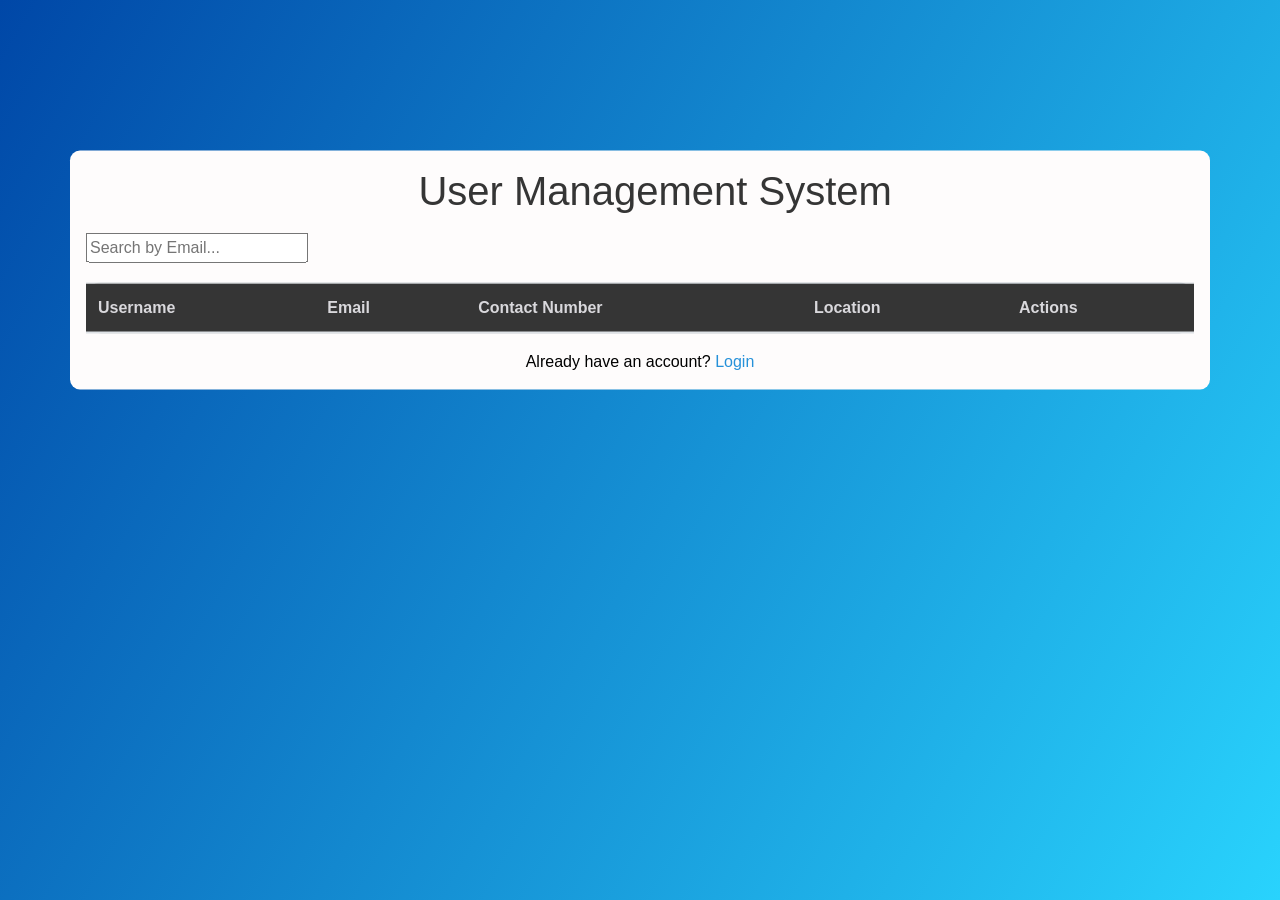
<file: crud.html>
<!DOCTYPE html>
<html lang="en">
<head>
  <meta charset="UTF-8">
  <meta name="viewport" content="width=device-width, initial-scale=1.0">
  <title>User Management System</title>
  <link rel="stylesheet" href="https://stackpath.bootstrapcdn.com/bootstrap/4.5.2/css/bootstrap.min.css">
  
  <style>
      body{
      /* font-family:Verdana, Geneva, Tahoma, sans-serif ; */
      background:linear-gradient(120deg, #0047A7, #29D3FD);
      /* background-image: url("crudbg2.png"); */
      height: 100vh;
      overflow: hidden;
      
     }
     h1{
      color: #353535;
      margin-left: 30%;
     }
     #searchInput{
      width: 20%;
      margin-top: 10px;
      margin-bottom: 20px;
     }
     .container{
        position: absolute;
        top: 30%;
        left: 50%;
        transform: translate(-50%, -50%);   
        background: #FEFCFC;
        border-radius: 10px;
        padding: 16px;
        box-shadow: 10px 10px 5px #353535 solid;
      
     }
     .table{
        background: linear-gradient(120deg, #b8b8b5, #919ca9 );
        border-radius: 15px;
        color: #1c1c1b;
        font-weight: 500;  
     }
     .list{
        background-color: #353535;
        color: #d9d8dc;
        border-radius: 15px;
     }
    .btn_btn-primary{
        height: 30px;
        margin-bottom: 10px;
        background-color: #2691d9;
        border-radius: 6.5px;
        border: 1px solid;
        color: #d9d8dc;
        cursor: pointer;
        outline: none;
        font-weight: 500;
    }
    .btn_btn-primary:hover{
         border-color: #2691d9;
         transition: .5s;
         color:#fff;
    }
    .btn_login {
        margin: 0;      
        text-align: center;
        font-size: 16px;
        color: #000;
    }
    .btn_login a{ 
      color: #2691d9;
      text-decoration: none;
    }
    
    .btn_login a:hover{
      text-decoration: underline;
    }
  </style>
</head>
<body>
  <div class="container">
  
    <h1>User Management System</h1>
    <input type="text" id="searchInput" onkeyup="searchUsers()" placeholder="Search by Email...">
    <!--<button type="button" class="btn_btn-primary" onclick="openCreateUserModal()">Create User</button> -->
    <!-- <p class="btn_login">Already have an account? <a href="login.html" target="_blank" >Login</a></p> -->
    <!-- <a><button href="login.html" type="button" class="btn_login" onclick="">Login</button></a> -->
    <table class="table">
      <thead >
        <tr class="list">
          <th>Username</th>
          <th>Email</th>
          <th>Contact Number</th>
          <th>Location</th>
          <th>Actions</th>
        </tr>
      </thead>
      <tbody id="userTableBody">
        <!-- User data will be inserted here -->
      </tbody>
    </table>
    <p class="btn_login">Already have an account? <a href="login.html">Login</a></p>
  </div>

  <!-- Floating create/edit user modal -->
  <div id="userModal" class="modal">
    <div class="modal-dialog">
      <div class="modal-content">
        <div class="modal-header">
          <h5 class="modal-title">Create User</h5>
          <button type="button" class="close" data-dismiss="modal">&times;</button>
        </div>
        <div class="modal-body">
          <form id="userForm">
            <div class="form-group">
              <label for="username">Username:</label>
              <input type="text" class="form-control" id="username" required>
            </div>
            <div class="form-group">
              <label for="email">Email:</label>
              <input type="email" class="form-control" id="email" required>
            </div>
            <div class="form-group">
              <label for="password">Password:</label>
              <input type="password" class="form-control" id="password" required>
            </div>
            <div class="form-group">
              <label for="confirmPassword">Confirm Password:</label>
              <input type="password" class="form-control" id="confirmPassword" required>
            </div>
            <div class="form-group">
              <label for="contactNumber">Contact Number:</label>
              <input type="text" class="form-control" id="contactNumber" required>
            </div>
            <div class="form-group">
              <label for="location">Location:</label>
              <input type="text" class="form-control" id="location" required>
            </div>
            <button type="submit" class="btn btn-primary" id="saveUserBtn">Create</button>
          </form>
        </div>
      </div>
    </div>
  </div>

<script src="crud.js"></script>

  <!-- <script>
    // Define functions for CRUD operations, search, and modal handling
    // Use localStorage for data storage/retrieval
    
    // Function to retrieve users from localStorage
    function getUsers() {
      let users = JSON.parse(localStorage.getItem('users'));
      return users ? users : [];
    }

    // Function to save users to localStorage
    function saveUsers(users) {
      localStorage.setItem('users', JSON.stringify(users));
    }

    // Function to display users in the table
    function displayUsers(users) {
      let userTableBody = document.getElementById('userTableBody');
      userTableBody.innerHTML = '';
      users.forEach(function(user) {
        let row = `<tr>
                    <td>${user.username}</td>
                    <td>${user.email}</td>
                    <td>${user.contactNumber}</td>
                    <td>${user.location}</td>
                    <td>
                      <button type="button" class="btn btn-primary" onclick="openEditUserModal(${user.id})">Edit</button>
                      <button type="button" class="btn btn-danger" onclick="deleteUser(${user.id})">Delete</button>
                    </td>
                  </tr>`;
        userTableBody.innerHTML += row;
      });
    }

    // Function to search users by username
    function searchUsers() {
      let keyword = document.getElementById('searchInput').value.toLowerCase();
      let users = getUsers();
      let filteredUsers = users.filter(function(user) {
        return user.username.toLowerCase().includes(keyword);
      });
      displayUsers(filteredUsers);
    }

    // Function to open create user modal
    function openCreateUserModal() {
      $('#userModal').modal('show');
      document.getElementById('userForm').reset();
      document.getElementById('saveUserBtn').setAttribute('onclick', 'createUser()');
    }

    // Function to create a new user
    function createUser() {
      let username = document.getElementById('username').value;
      let email = document.getElementById('email').value;
      let password = document.getElementById('password').value;
      let confirmPassword = document.getElementById('confirmPassword').value;
      let contactNumber = document.getElementById('contactNumber').value;
      let location = document.getElementById('location').value;
      
      if (password !== confirmPassword) {
        alert("Passwords don't match");
        return;
      }

      let newUser = {
        id: Date.now(),
        username: username,
        email: email,
        password: password,
        contactNumber: contactNumber,
        location: location
      };

      let users = getUsers();
      users.push(newUser);
      saveUsers(users);

      $('#userModal').modal('hide');
      displayUsers(users);
    }

    // Function to open edit user modal
    function openEditUserModal(userId) {
      let users = getUsers();
      let user = users.find(u => u.id === userId);
      if (!user) {
        alert('User not found');
        return;
      }

      $('#userModal').modal('show');
      document.getElementById('username').value = user.username;
      document.getElementById('email').value = user.email;
      document.getElementById('contactNumber').value = user.contactNumber;
      document.getElementById('location').value = user.location;
      document.getElementById('saveUserBtn').setAttribute('onclick', `editUser(${userId})`);
    }

    // Function to edit a user
    function editUser(userId) {
      let users = getUsers();
      let userIndex = users.findIndex(u => u.id === userId);
      if (userIndex === -1) {
        alert('User not found');
        return;
      }

      let username = document.getElementById('username').value;
      let email = document.getElementById('email').value;
      let contactNumber = document.getElementById('contactNumber').value;
      let location = document.getElementById('location').value;

      users[userIndex].username = username;
      users[userIndex].email = email;
      users[userIndex].contactNumber = contactNumber;
      users[userIndex].location = location;

      saveUsers(users);

      $('#userModal').modal('hide');
      displayUsers(users);
    }

    // Function to delete user
    function deleteUser(userId) {
      let users = getUsers();
      let userIndex = users.findIndex(u => u.id === userId);
      if (userIndex === -1) {
        alert('User not found');
        return;
      }

      users.splice(userIndex, 1);
      saveUsers(users);
      displayUsers(users);
    }

    // Initialize the page
    function init() {
      let users = getUsers();
      displayUsers(users);
    }

    // Call init function when the page loads
    window.onload = init;
  </script> -->

  <!-- jQuery and Bootstrap JS -->
  <script src="https://code.jquery.com/jquery-3.5.1.slim.min.js"></script>
  <script src="https://stackpath.bootstrapcdn.com/bootstrap/4.5.2/js/bootstrap.min.js"></script>
</body>
</html>






<!-- <script>
  document.addEventListener("DOMContentLoaded", function() {
    // Load existing users from localStorage
    let users = JSON.parse(localStorage.getItem("users")) || [];
  
    // Function to render user form
    function renderUserForm() {
      let formHTML = `
        <h3>Add/Edit User</h3>
        <form id="userForm">
          <div class="form-group">
            <label for="username">Username:</label>
            <input type="text" class="form-control" id="username" required>
          </div>
          <div class="form-group">
            <label for="password">Password:</label>
            <input type="password" class="form-control" id="password" required>
          </div>
          <div class="form-group">
            <label for="confirmPassword">Confirm Password:</label>
            <input type="password" class="form-control" id="confirmPassword" required>
          </div>
          <div class="form-group">
            <label for="startDate">Start Date:</label>
            <input type="date" class="form-control" id="startDate" required>
          </div>
          <div class="form-group">
            <label for="email">Email:</label>
            <input type="email" class="form-control" id="email" required>
          </div>
          <div class="form-group">
            <label for="contactNumber">Contact Number:</label>
            <input type="text" class="form-control" id="contactNumber" required>
          </div>
          <div class="form-group">
            <label for="location">Location:</label>
            <input type="text" class="form-control" id="location" required>
          </div>
          <button type="submit" class="btn btn-primary">Submit</button>
        </form>
      `;
      document.getElementById("userForm").innerHTML = formHTML;
  
      // Add event listener for form submission
      document.getElementById("userForm").addEventListener("submit", function(event) {
        event.preventDefault();
        let newUser = {
          username: document.getElementById("username").value,
          password: document.getElementById("password").value,
          startDate: document.getElementById("startDate").value,
          email: document.getElementById("email").value,
          contactNumber: document.getElementById("contactNumber").value,
          location: document.getElementById("location").value
        };
        if (validatePassword(newUser.password, document.getElementById("confirmPassword").value)) {
          saveUser(newUser);
          renderUserList();
          document.getElementById("userForm").reset();
        } else {
          alert("Passwords do not match.");
        }
      });
    }
  
    // Function to validate password
    function validatePassword(password, confirmPassword) {
      return password === confirmPassword;
    }
  
    // Function to save user to localStorage
    function saveUser(user) {
      users.push(user);
      localStorage.setItem("users", JSON.stringify(users));
    }
  
    // Function to render user list
    function renderUserList() {
      let userListHTML = `
        <h3>User List</h3>
        <table class="table">
          <thead>
            <tr>
              <th>Username</th>
              <th>Email</th>
              <th>Start Date</th>
              <th>Contact Number</th>
              <th>Location</th>
              <th>Actions</th>
            </tr>
          </thead>
          <tbody>
      `;
      users.forEach(function(user, index) {
        userListHTML += `
          <tr>
            <td>${user.username}</td>
            <td>${user.email}</td>
            <td>${user.startDate}</td>
            <td>${user.contactNumber}</td>
            <td>${user.location}</td>
            <td>
              <button class="btn btn-sm btn-primary" onclick="editUser(${index})">Edit</button>
              <button class="btn btn-sm btn-danger" onclick="deleteUser(${index})">Delete</button>
            </td>
          </tr>
        `;
      });
      userListHTML += `
          </tbody>
        </table>
      `;
      document.getElementById("userList").innerHTML = userListHTML;
    }
  
    // Function to delete user
    function deleteUser(index) {
      users.splice(index, 1);
      localStorage.setItem("users", JSON.stringify(users));
      renderUserList();
    }
  
    // Function to edit user
    function editUser(index) {
      let user = users[index];
      document.getElementById("username").value = user.username;
      document.getElementById("startDate").value = user.startDate;
      document.getElementById("email").value = user.email;
      document.getElementById("contactNumber").value = user.contactNumber;
      document.getElementById("location").value = user.location;
  
      // Remove the user from the list
      users.splice(index, 1);
      localStorage.setItem("users", JSON.stringify(users));
  
      renderUserForm();
    }
  
    // Initial render
    renderUserForm();
    renderUserList();
  });
</script>   -->
</file>
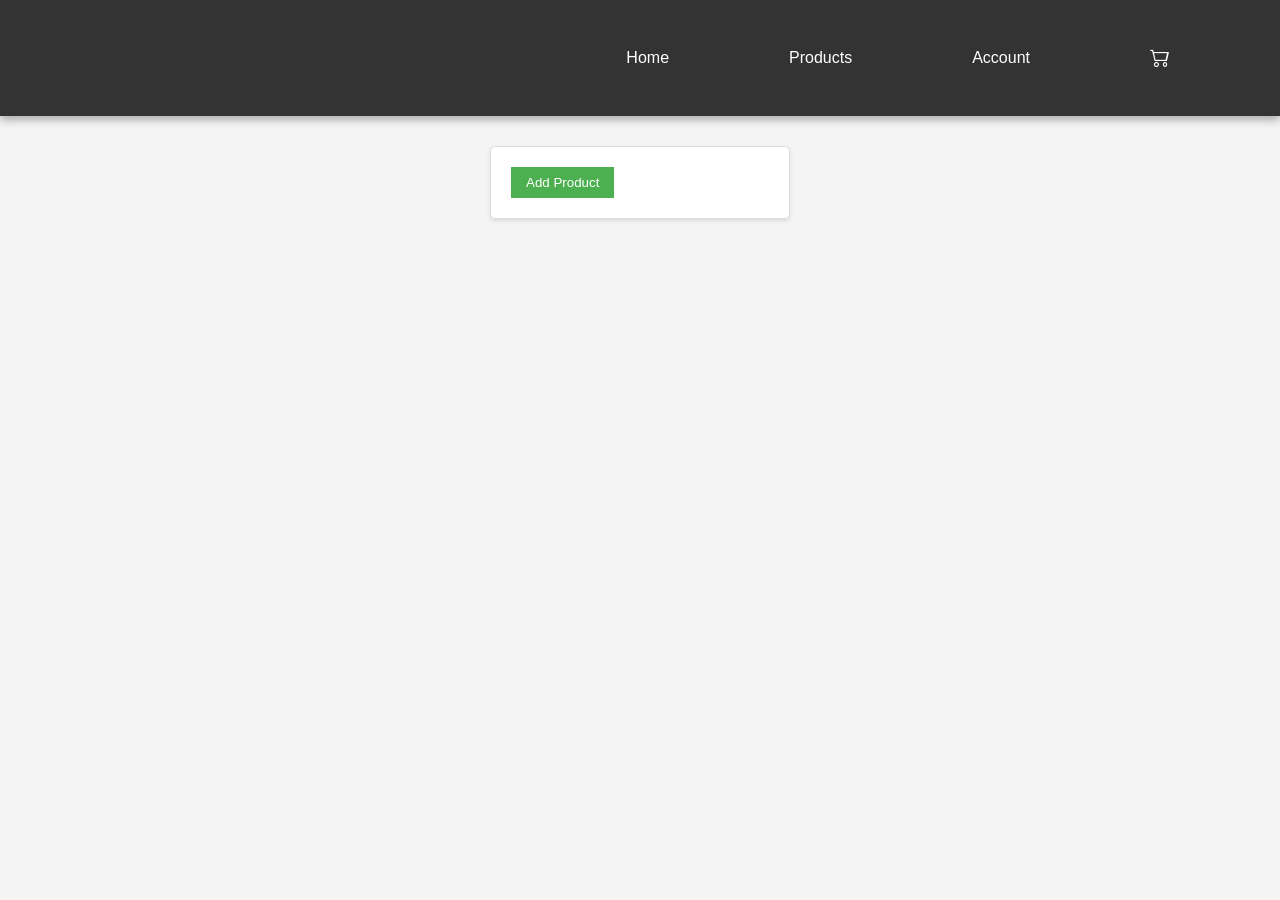
<file: ecommerce.html>
<!DOCTYPE html>
<html lang="en">
<head>
    <meta charset="UTF-8">
    <meta name="viewport" content="width=device-width, initial-scale=1.0">
    <title>eCommerce Website</title>
    <link rel="stylesheet" href="https://cdn.jsdelivr.net/npm/bootstrap-icons@1.11.3/font/bootstrap-icons.min.css">
    <script src="https://cdn.jsdelivr.net/npm/@popperjs/core@2.9.2/dist/umd/popper.min.js" integrity="sha384-IQsoLXl5PILFhosVNubq5LC7Qb9DXgDA9i+tQ8Zj3iwWAwPtgFTxbJ8NT4GN1R8p" crossorigin="anonymous"></script>
<script src="https://cdn.jsdelivr.net/npm/bootstrap@5.0.2/dist/js/bootstrap.min.js" integrity="sha384-cVKIPhGWiC2Al4u+LWgxfKTRIcfu0JTxR+EQDz/bgldoEyl4H0zUF0QKbrJ0EcQF" crossorigin="anonymous"></script>
    <style>
        body {
            font-family: Arial, sans-serif;
            margin: 0;
            padding: 0;
            background-color: #f4f4f4;
            background-image: url('');
        }
        nav {
            background-color: #333;
            color: #fff;
            padding: 10px 50px;
            display: flex;
            justify-content: flex-end;
            align-items: center;
            box-shadow: 0 4px 8px 0 rgba(0, 0, 0, 0.3)
        }
        nav a {
            color: #fff;
            text-decoration: none;
            padding: 0 10px;
            padding: 10px 50px;
            margin: 0 10px;
        }
        nav a:hover{
            color: #45a049;
        }
        .logo{
            margin-right: 70vh;
        }
        .container {
            max-width: 1200px;
            margin: 20px auto;
            display: flex;
            flex-wrap: wrap;
            justify-content: center;
        }
        .product-card {
            background-color: #fff;
            border: 1px solid #ddd;
            border-radius: 5px;
            padding: 20px;
            margin: 10px;
            width: 300px;
            box-sizing: border-box;
            box-shadow: 0 2px 4px rgba(0, 0, 0, 0.1);
            transition: box-shadow 0.3s ease;
        }
        .product-card:hover {
            box-shadow: 0 4px 8px rgba(0, 0, 0, 0.1);
        }
        .product-card img {
            width: 100%;
            border-radius: 5px;
            margin-bottom: 10px;
        }
        .product-card h3 {
            margin: 0;
            font-size: 18px;
        }
        .product-card p {
            margin: 5px 0;
            color: #666;
        }
        button {
            padding: 8px 15px;
            background-color: #4CAF50;
            color: white;
            border: none;
            cursor: pointer;
        }
        button:hover {
            background-color: #45a049;
        }
        #cart{
            font-size: 20px;
        }
        #cart:hover{
            color: #45a049;
        }
    </style>
</head>
<body>
    <nav>
        <h1 class="logo">Branded-Bros</h1>
        <a href="#" id="home">Home</a>
        <a href="#" id="products">Products</a>
        <a class="navbar-brand" href="crud.html" id="account">Account</a>
        <a href="#" id="cart"><i class="bi bi-cart2"></i></a>
    </nav>
    <div class="container" id="content">
        <h1>Welcome to Our eCommerce Website!</h1>
        <h2>This is a place where you can find a wide range of products to fulfill your needs. Explore our collection of products, add them to your cart, and enjoy a seamless shopping experience!</h2>
    </div>

    <script>
        // Function to render products cards
        function renderProducts() {
            let products = getProducts();
            let content = '';
            products.forEach(product => {
                content += `
                    <div class="product-card" id="product-${product.id}">
                        <img src="${product.image}" alt="${product.name}">
                        <h3>${product.name}</h3>
                        <p>$${product.price}</p>
                        <button onclick="addToCart(${product.id})">Add to Cart</button>
                        <button onclick="editProduct(${product.id})">Edit</button>
                        <button onclick="deleteProduct(${product.id})">Delete</button>
                    </div>
                `;
            });
            // Add "Add Product" button
            content += `
                <div class="product-card" id="add-product">
                    <button onclick="addProduct()">Add Product</button>
                </div>
            `;
            document.getElementById('content').innerHTML = content;
        }

        // Function to get products from localStorage
        function getProducts() {
            return localStorage.getItem('products') ? JSON.parse(localStorage.getItem('products')) : [];
        }

        // Function to save products to localStorage
        function saveProducts(products) {
            localStorage.setItem('products', JSON.stringify(products));
        }

      // Function to edit product
        function editProduct(id) {
            let products = getProducts();
            let productIndex = products.findIndex(p => p.id === id);
            if (productIndex !== -1) {
            let newName = prompt("Enter new product name:", products[productIndex].name);
            let newPrice = parseFloat(prompt("Enter new product price:", products[productIndex].price));
            let newImage = prompt("Enter new product image URL:", products[productIndex].image);
                 if (newName && newPrice && newImage) {
                    let updatedProduct = {
                    id: id,
                    name: newName,
                    price: newPrice,
                    image: newImage
            };
            // Update product in products list
            products[productIndex] = updatedProduct;
            saveProducts(products);
            renderProducts();

            // Update product in cart if present
            let cart = getCart();
            let cartProductIndex = cart.findIndex(item => item.id === id);
            if (cartProductIndex !== -1) {
                cart[cartProductIndex] = updatedProduct;
                saveCart(cart);
                renderCart();
            }
        }
    } else {
        alert("Product not found!");
    }
}

        // Function to delete product
        function deleteProduct(id) {
    if (confirm("Are you sure you want to delete this product?")) {
        let products = getProducts();
        products = products.filter(p => p.id !== id);
        saveProducts(products);
        renderProducts();
    }
}
        // Function to add product
        function addProduct() {
            let name = prompt("Enter product name:");
            let price = parseFloat(prompt("Enter product price:"));
            let image = prompt("Enter product image URL:");
            if (name && price && image) {
                let products = getProducts();
                let id = products.length > 0 ? products[products.length - 1].id + 1 : 1;
                let product = { id, name, price, image };
                products.push(product);
                saveProducts(products);
                renderProducts();
            }
        }

         // Function to add product to cart
         function addToCart(id) {
            let product = getProducts().find(p => p.id === id);
            let cart = getCart();
            let existingItem = cart.find(item => item.id === id);
            if (existingItem) {
                existingItem.quantity++;
            } else {
                cart.push({ ...product, quantity: 1 });
            }
            saveCart(cart);
            alert(`Added ${product.name} to cart!`);
        }

        // Function to get cart from localStorage
         function getCart() {
            return localStorage.getItem('cart') ? JSON.parse(localStorage.getItem('cart')) : [];
        }

        // Function to save cart to localStorage
        function saveCart(cart) {
            localStorage.setItem('cart', JSON.stringify(cart));
        }
       // Function to save products to localStorage
        function saveProducts(products) {
            localStorage.setItem('products', JSON.stringify(products));
        }

        // Initial render
        renderProducts();

        // Function to render cart
        function renderCart() {
            let cart = getCart();
            let content = '';
            if (cart.length === 0) {
                content = '<h2>Your cart is empty</h2>';
            } else {
                content += '<h2>Cart</h2>';
                cart.forEach(item => {
                    content += `
                        <div class="product-card" id="cart-item-${item.id}">
                            <img src="${item.image}" alt="${item.name}">
                            <h3>${item.name}</h3>
                            <p>$${item.price} | Quantity: ${item.quantity}</p>
                            <button onclick="changeQuantity(${item.id}, -1)">-</button>
                            <button onclick="changeQuantity(${item.id}, 1)">+</button>
                            <button onclick="removeFromCart(${item.id})">Remove</button>
                            <button onclick="checkoutItem(${item.id})">Checkout</button>
                        </div>
                    `;
                });
                // content += '<button onclick="checkout()" >Checkout All</button>';
            }
            document.getElementById('content').innerHTML = content;
        }

        // Function to change quantity of product in cart
        function changeQuantity(id, change) {
            let cart = getCart();
            let item = cart.find(item => item.id === id);
            if (item) {
                item.quantity += change;
                if (item.quantity < 1) {
                    cart = cart.filter(item => item.id !== id);
                }
                saveCart(cart);
                renderCart();
            }
        }

        // Function to remove product from cart
        function removeFromCart(id) {
            let cart = getCart();
            cart = cart.filter(item => item.id !== id);
            saveCart(cart);
            renderCart();
        }

        // Function to checkout item
        function checkoutItem(id) {
            let cart = getCart();
            let item = cart.find(item => item.id === id);
            if (item) {
                // Implement checkout logic for individual item here
                alert(`Checkout successful for ${item.name}!`);
                cart = cart.filter(item => item.id !== id);
                saveCart(cart);
                renderCart();
            } else {
                alert('Your cart is empty. Please add some items before checkout.');
            }
        }
            
        

        // Function to checkout all items
        // function checkout() {
        //     let cart = getCart();
        //     if (cart.length > 0) {
        //         // Implement checkout logic for all items here
        //         alert('Checkout successful for all items!');
        //         localStorage.removeItem('cart');
        //         renderCart();
        //     } else {
        //         alert('Your cart is empty. Please add some items before checkout.');
        //     }
        // }

        // Initial render
        renderProducts();

        // Navbar functionality
        document.getElementById('home').addEventListener('click', function(event) {
            event.preventDefault();
            document.getElementById('content').innerHTML = `
                <h1>Welcome to Our eCommerce Website!</h1>
                <p>This is a place where you can find a wide range of products to fulfill your needs. Explore our collection of products, add them to your cart, and enjoy a seamless shopping experience!</p>
            `;
        });


        document.getElementById('products').addEventListener('click', function(event) {
            event.preventDefault();
            renderProducts();
        });

        document.getElementById('cart').addEventListener('click', function(event) {
            event.preventDefault();
            renderCart();
        });
    </script>
</body>
</html>
</file>
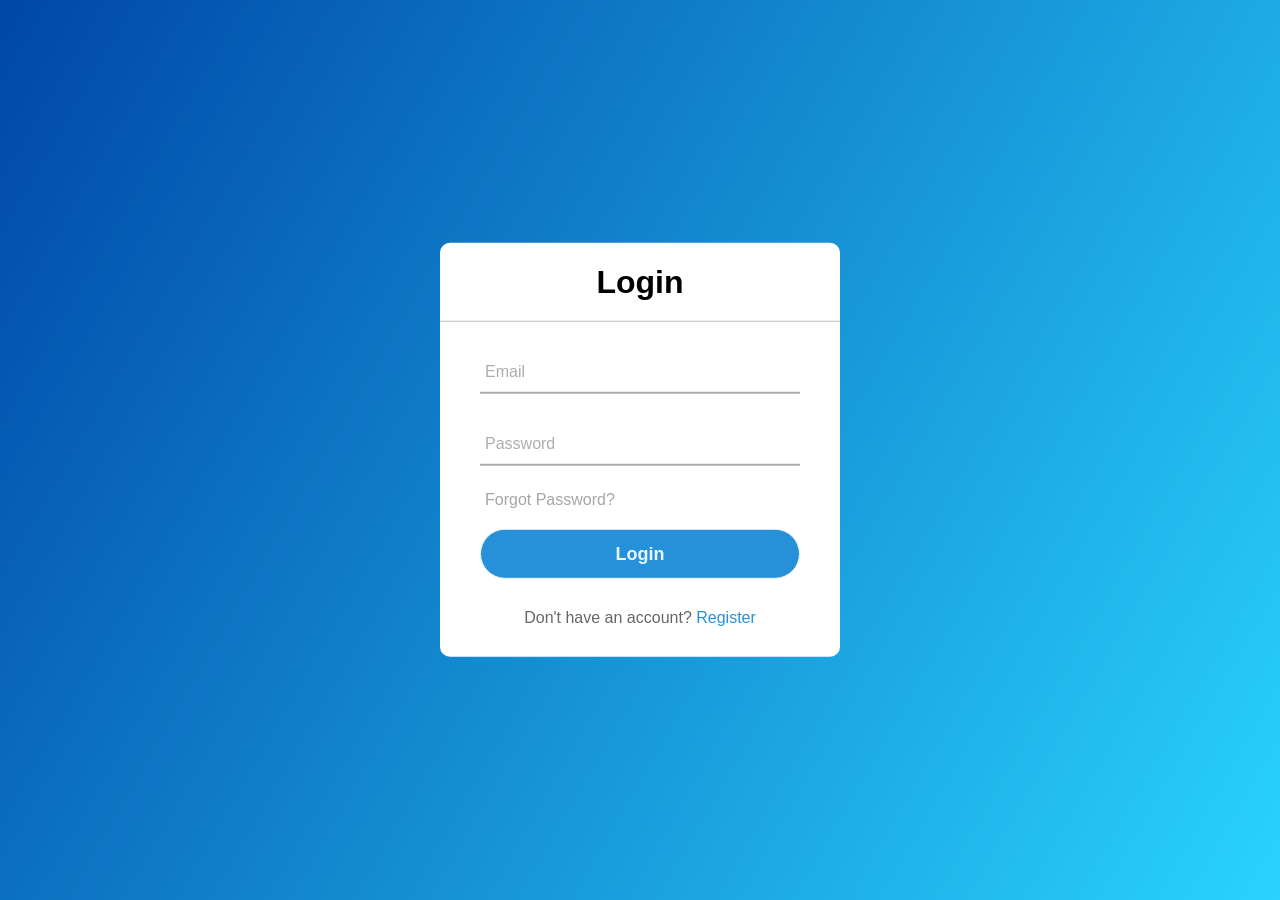
<file: login.html>
<!DOCTYPE html>
<html lang="en">
<head>
    <meta charset="UTF-8">
    <meta name="viewport" content="width=device-width, initial-scale=1.0">
    <title>Login Form</title>
    <link rel="stylesheet" href="login.css">
</head>
<body>
    <div class="center">
        <h1>Login</h1>
        <form id="loginForm" method="post">
            <div class="txt_field">
                <input type="text" id="email" required>
                <span></span>
                <label>Email</label>   
            </div>
            <div class="txt_field">
                <input type="password" id="password" required>
                <span></span>
                <label>Password</label>
            </div>

            <div class="pass">Forgot Password?</div>

            <a><input href="index4.html" type="submit" value="Login"></a>
            
            <p class="signup_link">Don't have an account? <a href="crud.html">Register</a></p>
            <div id="loginError" class="text-danger text-center"></div>
        </form>
    </div>
    <script src="login.js"></script>
    <!-- <script>
        document.getElementById('loginForm').addEventListener('submit', function(event) {
            event.preventDefault();
            let email = document.getElementById('email').value;
            let password = document.getElementById('password').value;
            // Attempt to log in the user
            if (loginUser(email, password)) {
                alert('Login successful!');
                // Redirect to dashboard or homepage
            } else {
                document.getElementById('loginError').innerText = 'Invalid email or password';
            }
     
        });    
           function redirectToLogin() {
    // Redirect to the ekomers window
    window.location.href = "index4.html";
    }
    </script> -->
</body>
</html>
</file>
<file: login.css>
body{
    margin: 0;
    padding: 0;
    font-family:Verdana, Geneva, Tahoma, sans-serif ;
    background:linear-gradient(120deg, #0047A7, #29D3FD);
    /* background-image: url("loginbg.png");    */
    height: 100vh;
    overflow: hidden;
}
.center{
    position: absolute;
    top: 50%;
    left: 50%;
    transform: translate(-50%, -50%);
    width: 400px;
    background: white;
    border-radius: 10px;
}
.center h1{
    text-align: center;
    padding: 0 0 20px 0;
    border-bottom: 1px solid silver;
}
.center form{
    padding: 0 40px;
    box-sizing: border-box;
}
form .txt_field{
    position: relative;
    border-bottom: 2px solid #adadad;
    margin: 30px 0;
}
.txt_field input{
    width: 100%;
    padding: 0 5px;
    height: 40px;
    font-size: 16px;
    border: none;
    background: none;
    outline: none;
}
.txt_field label{
    position: absolute;
    top: 50%;
    left: 5px;
    color: #adadad;
    transform: translateY(-50%);
    font-size: 16px;
    pointer-events: none;
    transition: .5s;
}
.txt_field span::before{
    content: '';
    position: absolute;
    top: 40px;
    left: 0;
    width: 0%;
    height: 2px;
    background: #2691d9;
    transition: .5s;
}
.txt_field input:focus ~ label,
.txt_field input:valid ~ label{
    top: -5px;
    color: #2691d9;
}
.txt_field input:focus ~ span::before,
.txt_field input:valid ~ span::before{
    width: 100%;
}
.pass{
    margin: -5px 0 20px 5px;
    color: #a6a6a6;
    cursor: pointer;
}
.pass:hover{
    text-decoration: underline;
}
input[type="submit"]{
    width: 100%;
    height: 50px;
    border: 1px solid;
    background: #2691d9;
    border-radius: 25px;
    font-size: 18px;
    color: #e9f4fb;
    font-weight: 700;
    cursor: pointer;
    outline: none;
}
input[type="submit"]:hover{
    border-color: #2691d9;
    transition: .5s;
}
.signup_link{
    margin: 30px 0;
    text-align: center;
    font-size: 16px;
    color: #666666;
}
.signup_link a{
    color: #2691d9;
    text-decoration: none;
}
.signup_link a:hover{
    text-decoration: underline;
}
#loginError{
    margin-left: 50px;
    margin-bottom: 15px;
    font-weight:300;
}
</file>
